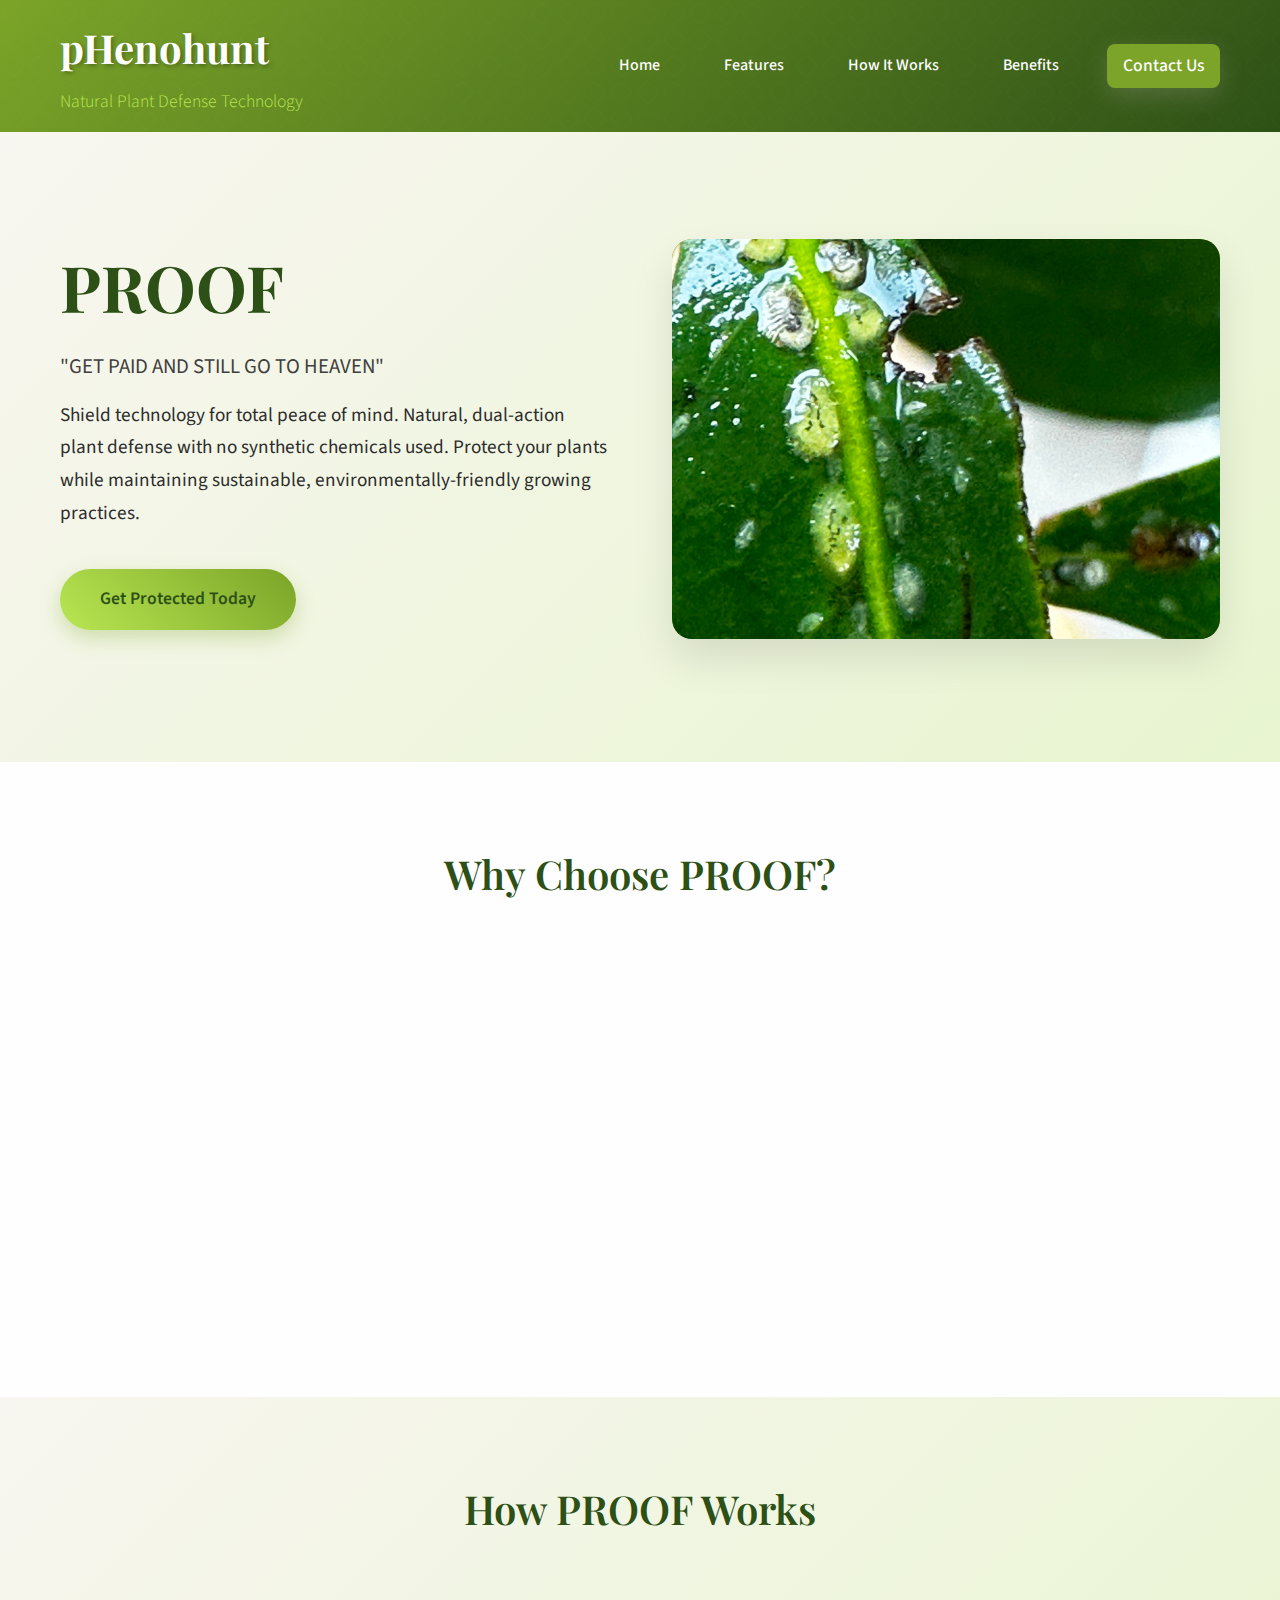
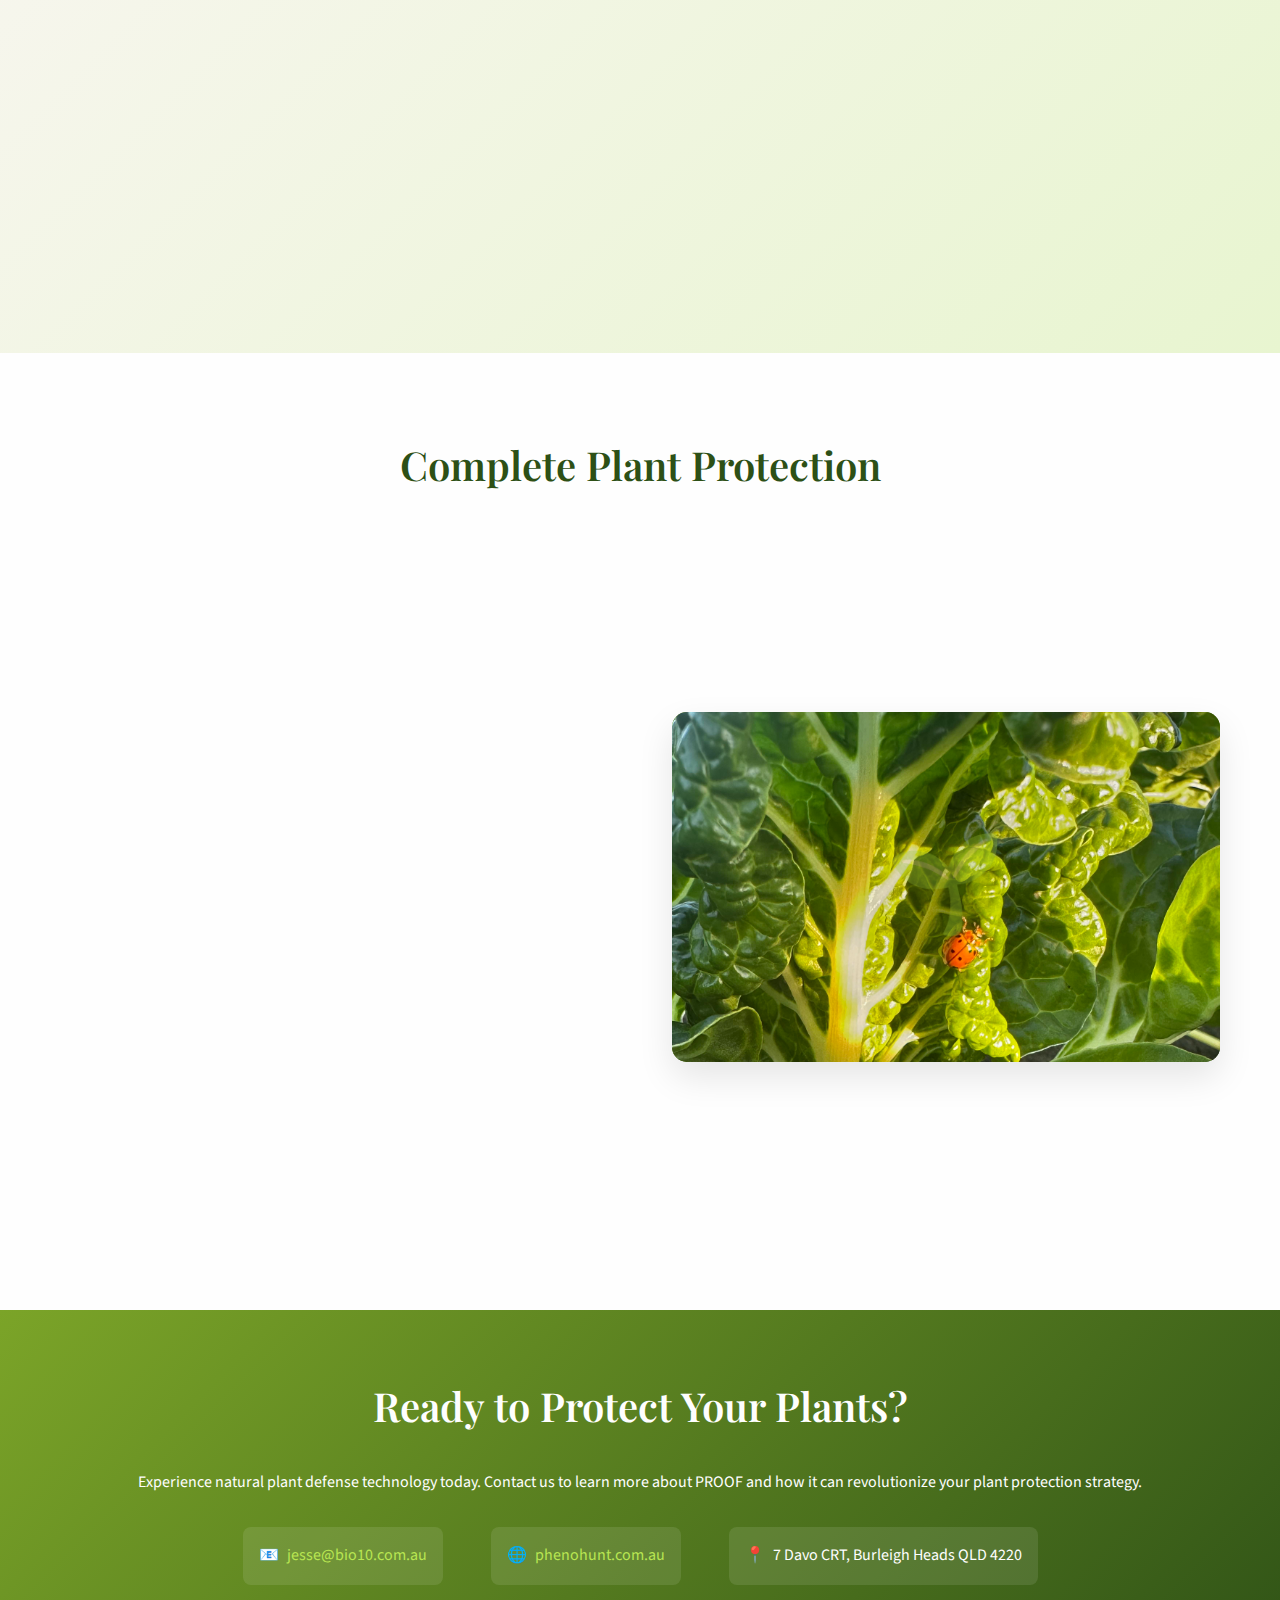
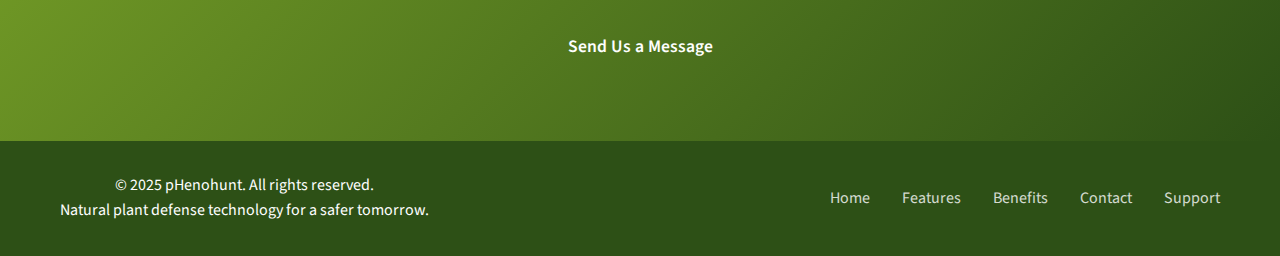
<file: index.html>
<!DOCTYPE html>
<html lang="en">
<head>
    <meta charset="UTF-8">
    <meta name="viewport" content="width=device-width, initial-scale=1.0">
    <meta name="description" content="pHenohunt PROOF - Natural plant defense technology with shield technology for total peace of mind. No synthetic chemicals used.">
    <meta name="keywords" content="plant defense, natural pest control, organic farming, plant protection, IPM, sustainable agriculture">
    <meta name="author" content="pHenohunt">
    
    <!-- Open Graph Meta Tags -->
    <meta property="og:title" content="pHenohunt PROOF - Natural Plant Defense Technology">
    <meta property="og:description" content="Shield technology for total peace of mind. Natural, dual-action plant defense with no synthetic chemicals used.">
    <meta property="og:type" content="website">
    <meta property="og:url" content="https://phenohunt.com.au">
    
    <title>pHenohunt PROOF - Natural Plant Defense Technology</title>
    
    <!-- Preload fonts -->
    <link rel="preload" href="https://fonts.googleapis.com/css2?family=Playfair+Display:wght@400;600;700&family=Source+Sans+Pro:wght@300;400;500;600&display=swap" as="style" onload="this.onload=null;this.rel='stylesheet'">
    <noscript><link rel="stylesheet" href="https://fonts.googleapis.com/css2?family=Playfair+Display:wght@400;600;700&family=Source+Sans+Pro:wght@300;400;500;600&display=swap"></noscript>
    
    <!-- Stylesheet -->
    <link rel="stylesheet" href="css/styles.css">
    
    <!-- Favicon -->
    <link rel="icon" type="image/svg+xml" href="images/logo.svg">
</head>
<body>
    <!-- Header Placeholder -->
    <div id="header-placeholder"></div>

    <!-- Hero Section -->
    <section class="hero">
        <div class="container">
            <div class="hero-content">
                <div class="hero-text">
                    <h1>PROOF</h1>
                    <p class="subtitle">"GET PAID AND STILL GO TO HEAVEN"</p>
                    <p class="description">Shield technology for total peace of mind. Natural, dual-action plant defense with no synthetic chemicals used. Protect your plants while maintaining sustainable, environmentally-friendly growing practices.</p>
                    <a href="pages/contact.html" class="btn btn-primary">Get Protected Today</a>
                </div>
                    <div class="hero-visual">
                        <img src="images/leaf.jpg" alt="PROOF Natural Plant Defense Technology" class="hero-image">
                    </div>
            </div>
        </div>
    </section>

    <!-- Features Section -->
    <section class="features section-padding" id="features">
        <div class="container">
            <h2 class="section-title">Why Choose PROOF?</h2>
            <div class="features-grid">
                <article class="feature-card">
                    <div class="feature-icon">🌿</div>
                    <h3>100% Natural Defense</h3>
                    <p>A natural, dual-action plant defense delivering an ionically charged, ready-to-use spray that coats everything it touches. No synthetic chemicals used, ensuring safety for your plants and environment.</p>
                </article>
                
                <article class="feature-card">
                    <div class="feature-icon">🛡️</div>
                    <h3>Micro-Layer Protection</h3>
                    <p>Once dried, it forms a fine mesh micro-layer that protects plants from external factors, allowing them to thrive uninhibited while delivering peace of mind throughout the plant life cycle.</p>
                </article>
                
                <article class="feature-card">
                    <div class="feature-icon">🌱</div>
                    <h3>Enhanced Plant Vitality</h3>
                    <p>Fortified with essential mineral complex including micro-nutrients and trace elements, nourishing your plants back to full health while maximizing harvest weight and quality.</p>
                </article>
            </div>
        </div>
    </section>

    <!-- How It Works Section -->
    <section class="how-it-works section-padding" id="how-it-works">
        <div class="container">
            <h2 class="section-title">How PROOF Works</h2>
            <div class="steps-container">
                <div class="step">
                    <div class="step-number">1</div>
                    <h3>Apply Spray</h3>
                    <p>Ready-to-use ionically charged spray coats all plant surfaces with natural protection</p>
                </div>
                
                <div class="step">
                    <div class="step-number">2</div>
                    <h3>Forms Protection</h3>
                    <p>Dries to create a fine mesh micro-layer defense system around your plants</p>
                </div>
                
                <div class="step">
                    <div class="step-number">3</div>
                    <h3>Nourishes Plants</h3>
                    <p>Essential minerals and trace elements feed plants while protecting them</p>
                </div>
                
                <div class="step">
                    <div class="step-number">4</div>
                    <h3>Peace of Mind</h3>
                    <p>Plants thrive uninhibited with complete natural protection</p>
                </div>
            </div>
        </div>
    </section>

    <!-- Benefits Section -->
    <section class="benefits section-padding" id="benefits">
        <div class="container">
            <h2 class="section-title">Complete Plant Protection</h2>
            <div class="benefits-grid">
                <div class="benefits-text">
                    <p class="benefits-intro">Given all the problems with modern pest controls, we decided to try a new mode of action that is human safe and pest resistance isn't an issue.</p>
                    
                    <ul class="benefits-list">
                        <li>Works perfectly in an IPM (Integrated Pest Management) alongside predator bugs</li>
                        <li>Release beneficial insects after last application for optimal results</li>
                        <li>No synthetic chemicals used - completely natural and safe</li>
                        <li>Human safe and environmentally friendly solution</li>
                        <li>Maximizes harvest weight and quality for better yields</li>
                        <li>Delivers peace of mind throughout the entire plant life cycle</li>
                        <li>Pest resistance isn't an issue with our natural approach</li>
                        <li>Compatible with organic and sustainable farming practices</li>
                    </ul>
                </div>
                <div class="benefits-visual">
                    <img src="images/img-leaf.jpg" alt="Complete Plant Protection Benefits" class="benefits-image">
                </div>
            </div>
        </div>
    </section>

    <!-- Contact Section -->
    <section class="contact">
        <div class="container">
            <div class="contact-content">
                <h2>Ready to Protect Your Plants?</h2>
                <p>Experience natural plant defense technology today. Contact us to learn more about PROOF and how it can revolutionize your plant protection strategy.</p>
                
                <div class="contact-info">
                    <div class="contact-item">
                        <span>📧</span>
                        <a href="mailto:jesse@bio10.com.au">jesse@bio10.com.au</a>
                    </div>
                    <div class="contact-item">
                        <span>🌐</span>
                        <a href="http://phenohunt.com.au" target="_blank" rel="noopener">phenohunt.com.au</a>
                    </div>
                    <div class="contact-item">
                        <span>📍</span>
                        <span>7 Davo CRT, Burleigh Heads QLD 4220</span>
                    </div>
                </div>
                
                <div style="margin-top: 2rem;">
                    <a href="pages/contact.html" class="btn btn-white">Send Us a Message</a>
                </div>
            </div>
        </div>
    </section>

    <!-- Footer Placeholder -->
    <div id="footer-placeholder"></div>

    <!-- Component Loader -->
    <script src="js/components.js"></script>
    <!-- JavaScript -->
    <script src="js/main.js"></script>
    
    <!-- Schema.org structured data -->
    <script type="application/ld+json">
    {
        "@context": "https://schema.org",
        "@type": "Organization",
        "name": "pHenohunt",
        "url": "https://phenohunt.com.au",
        "email": "jesse@bio10.com.au",
        "address": {
            "@type": "PostalAddress",
            "streetAddress": "7 Davo CRT",
            "addressLocality": "Burleigh Heads",
            "addressRegion": "QLD",
            "postalCode": "4220",
            "addressCountry": "AU"
        },
        "description": "Natural plant defense technology company specializing in PROOF - eco-friendly plant protection solutions.",
        "foundingLocation": "Burleigh Heads, Queensland, Australia"
    }
    </script>
</body>
</html>
</file>
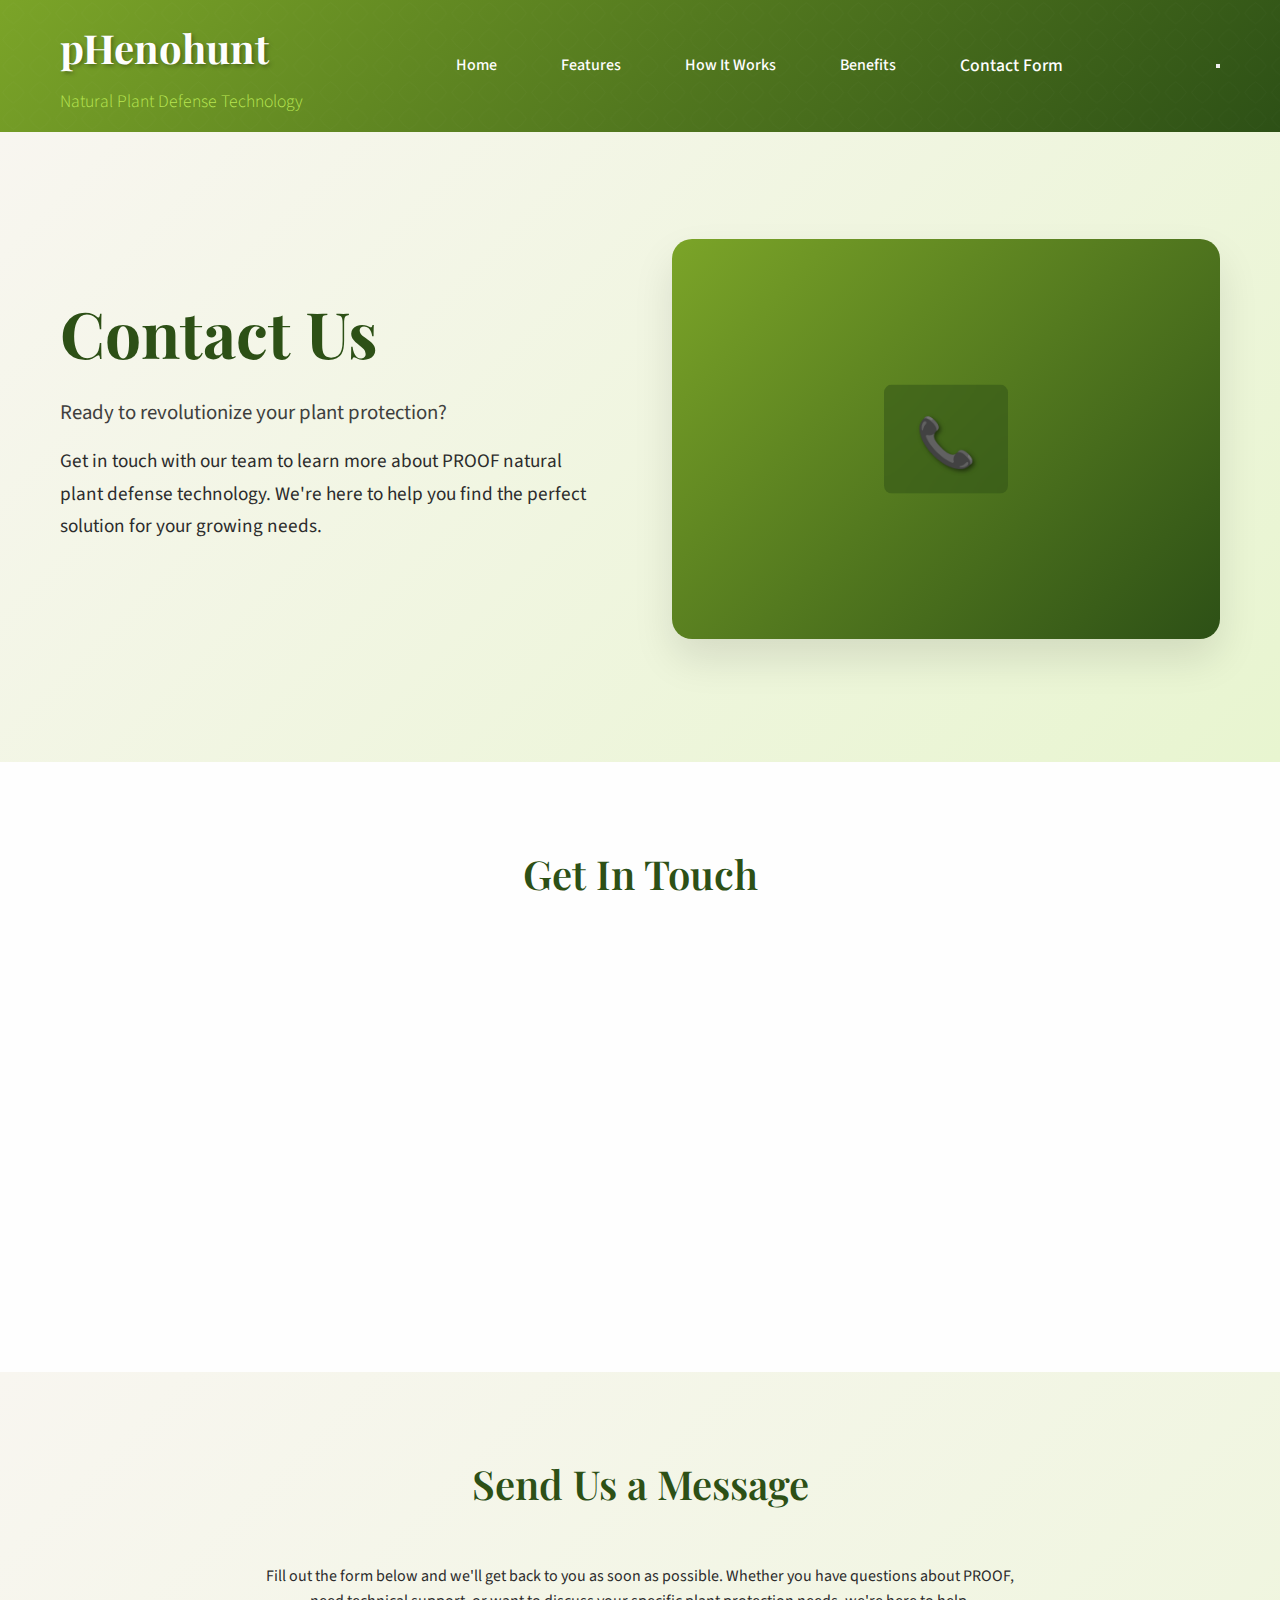
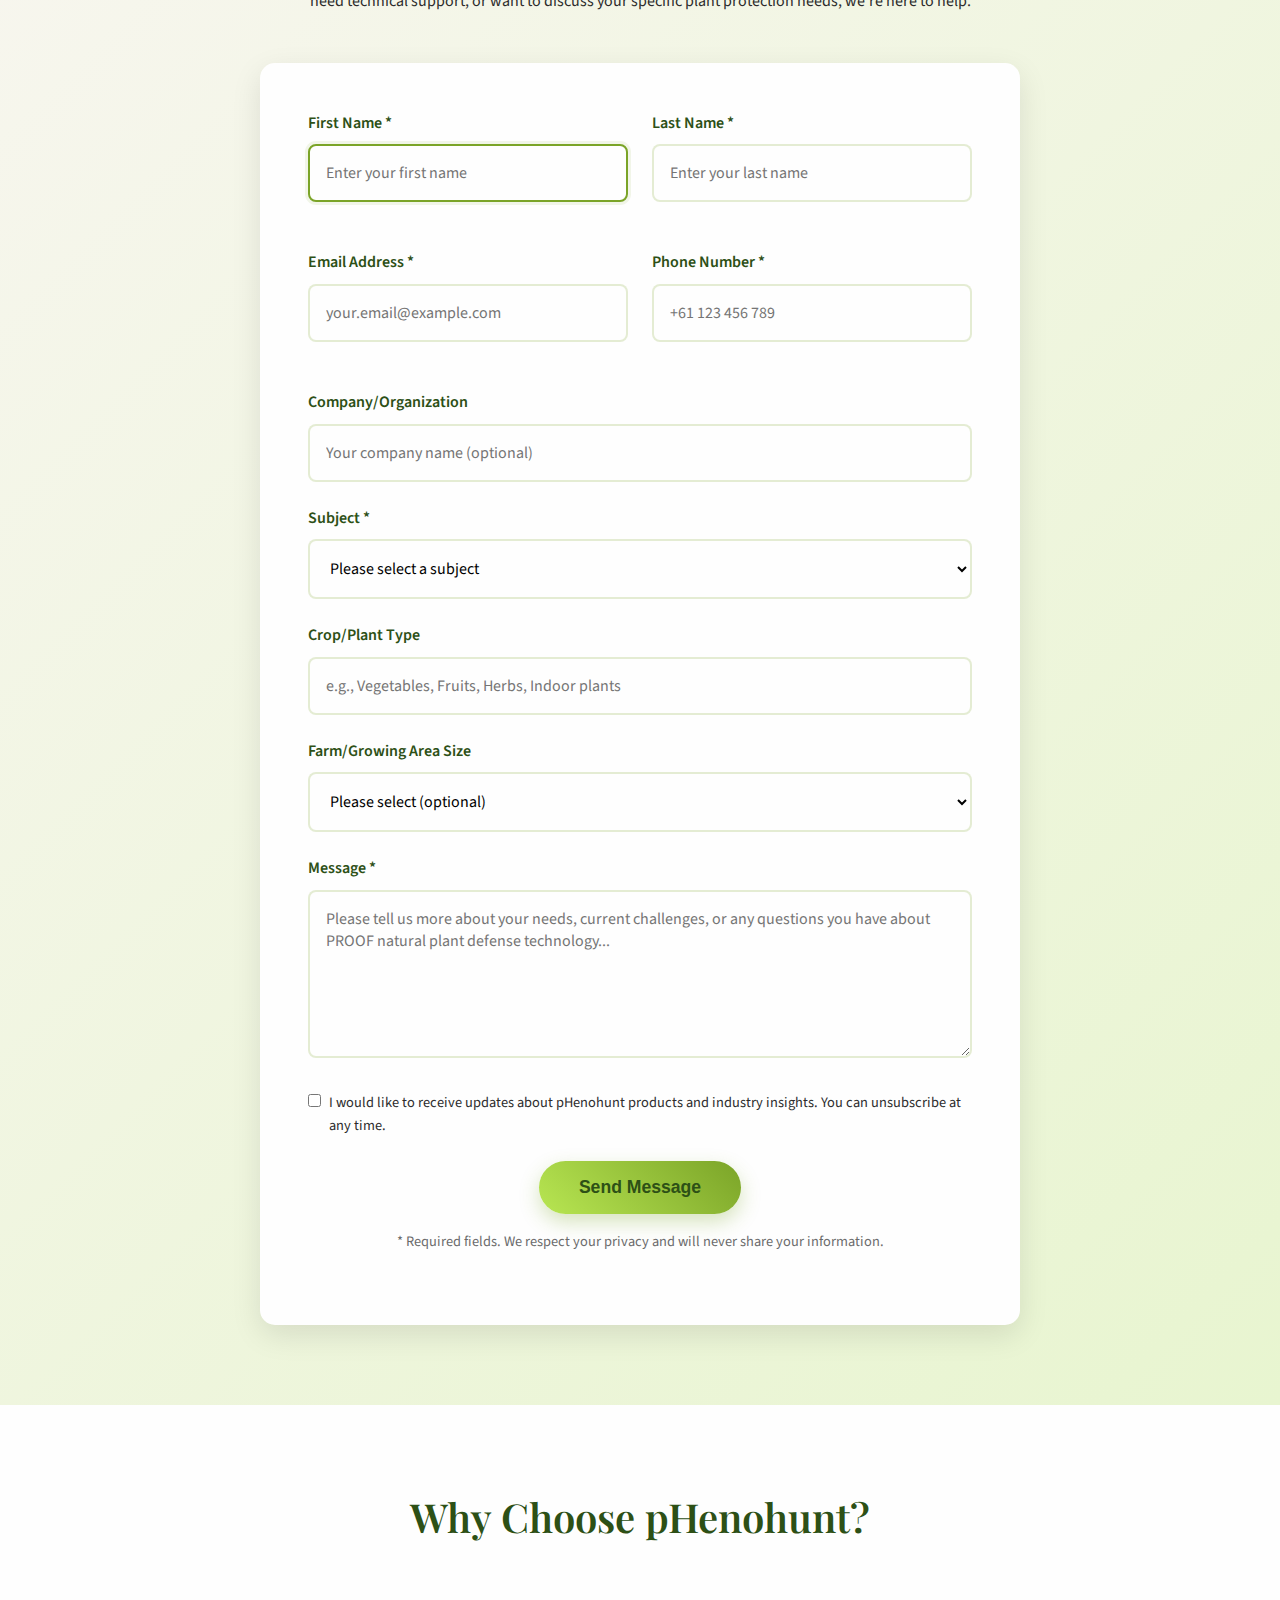
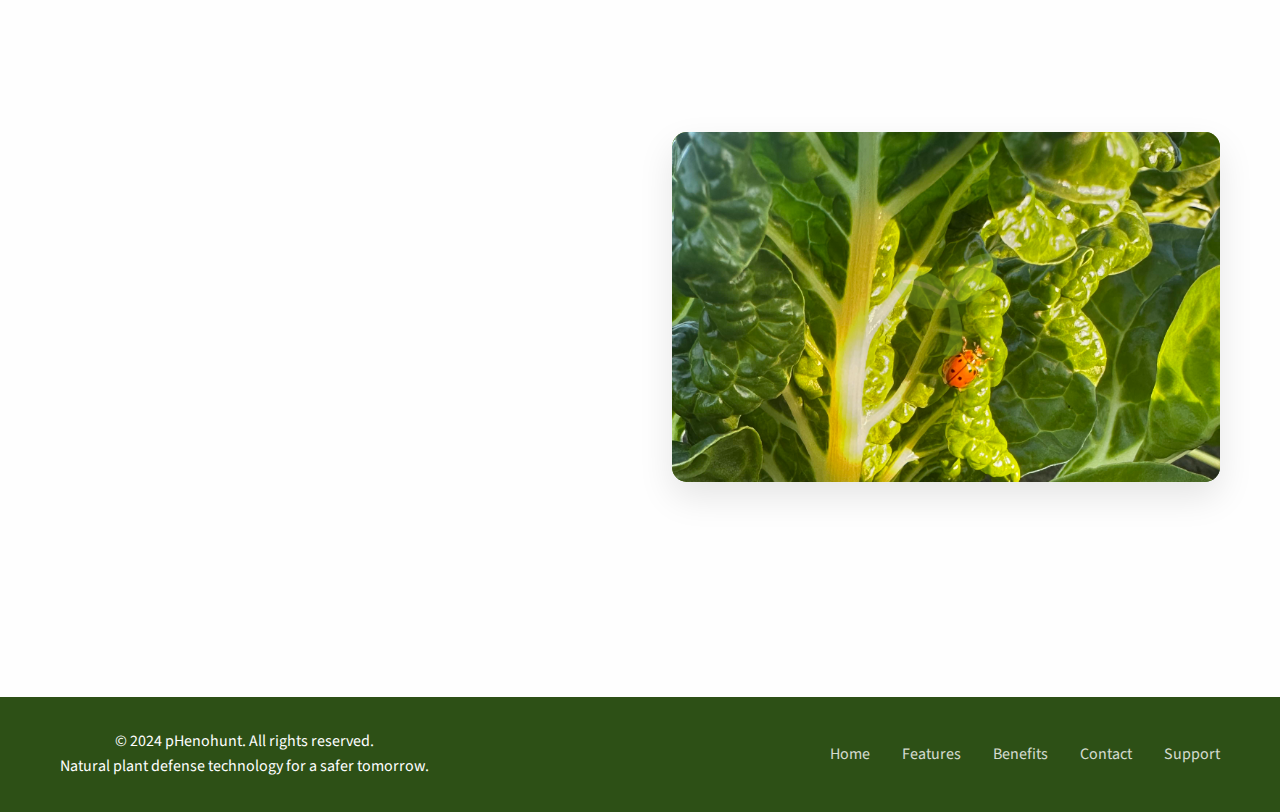
<file: pages/contact.html>
<!DOCTYPE html>
<html lang="en">
<head>
    <meta charset="UTF-8">
    <meta name="viewport" content="width=device-width, initial-scale=1.0">
    <meta name="description" content="Contact pHenohunt for natural plant defense solutions. Get in touch about PROOF and our eco-friendly plant protection technology.">
    <meta name="keywords" content="contact pHenohunt, plant defense inquiry, natural pest control contact, PROOF product inquiry">
    <meta name="author" content="pHenohunt">
    
    <title>Contact Us - pHenohunt PROOF Natural Plant Defense</title>
    
    <!-- Preload fonts -->
    <link rel="preload" href="https://fonts.googleapis.com/css2?family=Playfair+Display:wght@400;600;700&family=Source+Sans+Pro:wght@300;400;500;600&display=swap" as="style" onload="this.onload=null;this.rel='stylesheet'">
    <noscript><link rel="stylesheet" href="https://fonts.googleapis.com/css2?family=Playfair+Display:wght@400;600;700&family=Source+Sans+Pro:wght@300;400;500;600&display=swap"></noscript>
    
    <!-- Stylesheet -->
    <link rel="stylesheet" href="../css/styles.css">
    
    <!-- Favicon -->
    <link rel="icon" type="image/svg+xml" href="../images/logo.svg">
</head>
<body>
    <!-- Header Component -->
    <header>
        <div class="container">
            <div class="header-content">
                <div class="logo-container">
                    <div>
                        <div class="logo">pHenohunt</div>
                        <div class="tagline">Natural Plant Defense Technology</div>
                    </div>
                </div>
                <nav>
                    <ul class="nav-menu">
                        <li><a href="../index.html" class="nav-home">Home</a></li>
                        <li><a href="../index.html#features" class="nav-features">Features</a></li>
                        <li><a href="../index.html#how-it-works" class="nav-how-it-works">How It Works</a></li>
                        <li><a href="../index.html#benefits" class="nav-benefits">Benefits</a></li>
                        <li><a href="#contact-form" class="btn btn-white nav-contact">Contact Form</a></li>
                    </ul>
                </nav>
                <!-- Mobile menu button -->
                <button class="mobile-menu-button" aria-label="Toggle mobile menu">
                    <span></span>
                    <span></span>
                    <span></span>
                </button>
            </div>
        </div>
    </header>

    <!-- Contact Hero Section -->
    <section class="hero">
        <div class="container">
            <div class="hero-content">
                <div class="hero-text">
                    <h1 class="page-title">Contact Us</h1>
                    <p class="subtitle">Ready to revolutionize your plant protection?</p>
                    <p class="description">Get in touch with our team to learn more about PROOF natural plant defense technology. We're here to help you find the perfect solution for your growing needs.</p>
                </div>
                <div class="hero-visual">
                    <div class="proof-text">📞</div>
                </div>
            </div>
        </div>
    </section>

    <!-- Contact Information Section -->
    <section class="features section-padding">
        <div class="container">
            <h2 class="section-title">Get In Touch</h2>
            <div class="features-grid">
                <article class="feature-card">
                    <div class="feature-icon">📧</div>
                    <h3>Email Us</h3>
                    <p>Send us a message and we'll respond within 24 hours.</p>
                    <a href="mailto:jesse@bio10.com.au" style="color: var(--sage-green); font-weight: 600;">jesse@bio10.com.au</a>
                </article>
                
                <article class="feature-card">
                    <div class="feature-icon">🌐</div>
                    <h3>Visit Our Website</h3>
                    <p>Learn more about our products and services online.</p>
                    <a href="http://phenohunt.com.au" target="_blank" rel="noopener" style="color: var(--sage-green); font-weight: 600;">phenohunt.com.au</a>
                </article>
                
                <article class="feature-card">
                    <div class="feature-icon">📍</div>
                    <h3>Our Location</h3>
                    <p>Visit us at our Queensland headquarters.</p>
                    <address style="color: var(--charcoal); font-style: normal; line-height: 1.6;">
                        7 Davo CRT<br>
                        Burleigh Heads QLD 4220<br>
                        Australia
                    </address>
                </article>
            </div>
        </div>
    </section>

    <!-- Contact Form Section -->
    <section class="how-it-works section-padding" id="contact-form">
        <div class="container">
            <div class="container-small">
                <h2 class="section-title">Send Us a Message</h2>
                <p class="text-center mb-3">Fill out the form below and we'll get back to you as soon as possible. Whether you have questions about PROOF, need technical support, or want to discuss your specific plant protection needs, we're here to help.</p>
                
                <div class="form-container">
                    <form id="contactForm" novalidate>
                        <div class="form-grid">
                            <div class="form-group">
                                <label for="firstName" class="form-label">First Name *</label>
                                <input 
                                    type="text" 
                                    id="firstName" 
                                    name="firstName" 
                                    class="form-input" 
                                    required
                                    autocomplete="given-name"
                                    placeholder="Enter your first name"
                                >
                            </div>
                            
                            <div class="form-group">
                                <label for="lastName" class="form-label">Last Name *</label>
                                <input 
                                    type="text" 
                                    id="lastName" 
                                    name="lastName" 
                                    class="form-input" 
                                    required
                                    autocomplete="family-name"
                                    placeholder="Enter your last name"
                                >
                            </div>
                        </div>
                        
                        <div class="form-grid">
                            <div class="form-group">
                                <label for="email" class="form-label">Email Address *</label>
                                <input 
                                    type="email" 
                                    id="email" 
                                    name="email" 
                                    class="form-input" 
                                    required
                                    autocomplete="email"
                                    placeholder="your.email@example.com"
                                >
                            </div>
                            
                            <div class="form-group">
                                <label for="phone" class="form-label">Phone Number *</label>
                                <input 
                                    type="tel" 
                                    id="phone" 
                                    name="phone" 
                                    class="form-input" 
                                    required
                                    autocomplete="tel"
                                    placeholder="+61 123 456 789"
                                >
                            </div>
                        </div>
                        
                        <div class="form-group">
                            <label for="company" class="form-label">Company/Organization</label>
                            <input 
                                type="text" 
                                id="company" 
                                name="company" 
                                class="form-input"
                                autocomplete="organization"
                                placeholder="Your company name (optional)"
                            >
                        </div>
                        
                        <div class="form-group">
                            <label for="subject" class="form-label">Subject *</label>
                            <select id="subject" name="subject" class="form-select" required>
                                <option value="">Please select a subject</option>
                                <option value="product-inquiry">Product Inquiry - PROOF</option>
                                <option value="technical-support">Technical Support</option>
                                <option value="pricing-quote">Pricing & Quote Request</option>
                                <option value="partnership">Partnership Opportunities</option>
                                <option value="media-press">Media & Press Inquiries</option>
                                <option value="general">General Questions</option>
                                <option value="other">Other</option>
                            </select>
                        </div>
                        
                        <div class="form-group">
                            <label for="cropType" class="form-label">Crop/Plant Type</label>
                            <input 
                                type="text" 
                                id="cropType" 
                                name="cropType" 
                                class="form-input"
                                placeholder="e.g., Vegetables, Fruits, Herbs, Indoor plants"
                            >
                        </div>
                        
                        <div class="form-group">
                            <label for="farmSize" class="form-label">Farm/Growing Area Size</label>
                            <select id="farmSize" name="farmSize" class="form-select">
                                <option value="">Please select (optional)</option>
                                <option value="hobby">Hobby/Home Garden (< 1 acre)</option>
                                <option value="Greenhouse">Greenhouse</option>
                                <option value="Indoor">Indoor</option>
                                <option value="Outdoor">Outdoor</option>
                                <option value="commercial">Commercial</option>
                            </select>
                        </div>
                        
                        <div class="form-group full-width">
                            <label for="message" class="form-label">Message *</label>
                            <textarea 
                                id="message" 
                                name="message" 
                                class="form-textarea" 
                                required
                                rows="6"
                                placeholder="Please tell us more about your needs, current challenges, or any questions you have about PROOF natural plant defense technology..."
                            ></textarea>
                        </div>
                        
                        <div class="form-group full-width">
                            <label style="display: flex; align-items: flex-start; gap: 0.5rem; font-size: 0.9rem; color: var(--charcoal);">
                                <input type="checkbox" id="newsletter" name="newsletter" style="margin-top: 0.2rem;">
                                <span>I would like to receive updates about pHenohunt products and industry insights. You can unsubscribe at any time.</span>
                            </label>
                        </div>
                        
                        <div class="form-group full-width text-center">
                            <button type="submit" class="form-submit">
                                Send Message
                            </button>
                            <p style="margin-top: 1rem; font-size: 0.9rem; color: var(--charcoal); opacity: 0.7;">
                                * Required fields. We respect your privacy and will never share your information.
                            </p>
                        </div>
                    </form>
                </div>
            </div>
        </div>
    </section>

    <!-- Why Choose Us Section -->
    <section class="benefits section-padding">
        <div class="container">
            <h2 class="section-title">Why Choose pHenohunt?</h2>
            <div class="benefits-grid">
                <div class="benefits-text">
                    <p class="benefits-intro">When you contact pHenohunt, you're connecting with experts who understand the challenges of modern agriculture and plant protection.</p>
                    
                    <ul class="benefits-list">
                        <li>Expert consultation on natural plant defense strategies</li>
                        <li>Personalized recommendations for your specific crops and conditions</li>
                        <li>Comprehensive support from application to harvest</li>
                        <li>Sustainable solutions that work with your existing IPM program</li>
                        <li>Australian-based company with local expertise</li>
                        <li>Commitment to environmentally responsible farming</li>
                        <li>Proven results in maximizing harvest quality and yield</li>
                    </ul>
                </div>
                <div class="benefits-visual">
                    <img src="../images/img-leaf.jpg" alt="Complete Plant Protection Benefits" class="benefits-image">
                </div>
            </div>
        </div>
    </section>

    <!-- Footer Component -->
    <footer>
        <div class="container">
            <div class="footer-content">
                <div>
                    <p>&copy; 2024 pHenohunt. All rights reserved.</p>
                    <p>Natural plant defense technology for a safer tomorrow.</p>
                </div>
                <nav>
                    <ul class="footer-links">
                        <li><a href="../index.html" class="footer-home">Home</a></li>
                        <li><a href="../index.html#features" class="footer-features">Features</a></li>
                        <li><a href="../index.html#benefits" class="footer-benefits">Benefits</a></li>
                        <li><a href="contact.html" class="footer-contact">Contact</a></li>
                        <li><a href="mailto:jesse@bio10.com.au">Support</a></li>
                    </ul>
                </nav>
            </div>
        </div>
    </footer>

    <!-- JavaScript -->
    <script src="../js/main.js"></script>
    
    <!-- Additional contact page specific JavaScript -->
    <script>
        document.addEventListener('DOMContentLoaded', function() {
            // Auto-focus first form field
            const firstInput = document.getElementById('firstName');
            if (firstInput) {
                setTimeout(() => firstInput.focus(), 500);
            }
            
            // Phone number formatting
            const phoneInput = document.getElementById('phone');
            if (phoneInput) {
                phoneInput.addEventListener('input', function(e) {
                    let value = e.target.value.replace(/\D/g, '');
                    if (value.length > 0 && !value.startsWith('61')) {
                        if (value.startsWith('0')) {
                            value = '61' + value.substring(1);
                        } else {
                            value = '61' + value;
                        }
                    }
                    
                    if (value.length > 2) {
                        value = '+' + value.substring(0, 2) + ' ' + value.substring(2);
                    }
                    
                    e.target.value = value;
                });
            }
            
            // Subject change handler for conditional fields
            const subjectSelect = document.getElementById('subject');
            const cropTypeGroup = document.getElementById('cropType').closest('.form-group');
            const farmSizeGroup = document.getElementById('farmSize').closest('.form-group');
            
            subjectSelect.addEventListener('change', function() {
                const showCropFields = ['product-inquiry', 'pricing-quote', 'technical-support'].includes(this.value);
                
                if (showCropFields) {
                    cropTypeGroup.style.display = 'block';
                    farmSizeGroup.style.display = 'block';
                } else {
                    cropTypeGroup.style.display = 'none';
                    farmSizeGroup.style.display = 'none';
                }
            });
        });
    </script>
    
    <!-- Schema.org structured data -->
    <script type="application/ld+json">
    {
        "@context": "https://schema.org",
        "@type": "ContactPage",
        "mainEntity": {
            "@type": "Organization",
            "name": "pHenohunt",
            "url": "https://phenohunt.com.au",
            "email": "jesse@bio10.com.au",
            "address": {
                "@type": "PostalAddress",
                "streetAddress": "7 Davo CRT",
                "addressLocality": "Burleigh Heads",
                "addressRegion": "QLD",
                "postalCode": "4220",
                "addressCountry": "AU"
            },
            "contactPoint": {
                "@type": "ContactPoint",
                "email": "jesse@bio10.com.au",
                "contactType": "customer service",
                "availableLanguage": "English"
            }
        }
    }
    </script>
</body>
</html>
</file>
<file: css/styles.css>
/* ================================================
   pHenohunt PROOF - Main Stylesheet
   Natural Plant Defense Technology
================================================ */

/* CSS Variables */
:root {
    --forest-green: #2d5016;
    --sage-green: #7ba428;
    --lime-accent: #b8e652;
    --earth-brown: #8b4513;
    --cream: #f8f6f0;
    --charcoal: #2c2c2c;
    --soft-white: #fefefe;
    --light-gray: #f5f5f5;
    --border-light: rgba(123, 164, 40, 0.2);
    --shadow-light: rgba(0, 0, 0, 0.1);
    --shadow-medium: rgba(0, 0, 0, 0.15);
    --gradient-primary: linear-gradient(135deg, var(--sage-green) 0%, var(--forest-green) 100%);
    --gradient-accent: linear-gradient(45deg, var(--lime-accent) 0%, var(--sage-green) 100%);
    --gradient-background: linear-gradient(135deg, var(--cream) 0%, #e8f5d0 100%);
    
    /* Typography */
    --font-display: 'Playfair Display', serif;
    --font-body: 'Source Sans Pro', sans-serif;
    
    /* Spacing */
    --section-padding: 5rem 0;
    --container-padding: 0 20px;
    --border-radius: 15px;
    --border-radius-small: 8px;
    --border-radius-large: 20px;
    
    /* Transitions */
    --transition-fast: 0.3s ease;
    --transition-medium: 0.6s ease;
    --transition-slow: 0.8s ease;
}

/* Reset and Base Styles */
* {
    margin: 0;
    padding: 0;
    box-sizing: border-box;
}

*::before,
*::after {
    box-sizing: border-box;
}

html {
    scroll-behavior: smooth;
    font-size: 16px;
}

body {
    font-family: var(--font-body);
    line-height: 1.6;
    color: var(--charcoal);
    background: var(--cream);
    overflow-x: hidden;
    -webkit-font-smoothing: antialiased;
    -moz-osx-font-smoothing: grayscale;
}

img {
    max-width: 100%;
    height: auto;
    display: block;
}

a {
    color: inherit;
    text-decoration: none;
}

/* Layout Components */
.container {
    max-width: 1200px;
    margin: 0 auto;
    padding: var(--container-padding);
    width: 100%;
}

.container-small {
    max-width: 800px;
    margin: 0 auto;
    padding: var(--container-padding);
}

.section-padding {
    padding: var(--section-padding);
}

/* Typography */
.section-title {
    font-family: var(--font-display);
    font-size: clamp(2rem, 4vw, 2.5rem);
    text-align: center;
    color: var(--forest-green);
    margin-bottom: 3rem;
    font-weight: 600;
}

.page-title {
    font-family: var(--font-display);
    font-size: clamp(2.5rem, 5vw, 3.5rem);
    color: var(--forest-green);
    margin-bottom: 1.5rem;
    line-height: 1.2;
}

.subtitle {
    font-size: clamp(1.1rem, 2.5vw, 1.2rem);
    color: var(--charcoal);
    margin-bottom: 2rem;
    opacity: 0.9;
}

/* Header Styles */
header {
    background: var(--gradient-primary);
    padding: 1rem 0;
    position: relative;
    overflow: hidden;
    box-shadow: 0 2px 10px var(--shadow-light);
}

header::before {
    content: '';
    position: absolute;
    top: 0;
    left: 0;
    right: 0;
    bottom: 0;
    background: url('data:image/svg+xml,<svg xmlns="http://www.w3.org/2000/svg" viewBox="0 0 100 100"><defs><pattern id="leaf" patternUnits="userSpaceOnUse" width="20" height="20"><path d="M10,2 Q15,5 18,10 Q15,15 10,18 Q5,15 2,10 Q5,5 10,2" fill="none" stroke="rgba(255,255,255,0.1)" stroke-width="0.5"/></pattern></defs><rect width="100" height="100" fill="url(%23leaf)"/></svg>') repeat;
    opacity: 0.3;
}

.header-content {
    display: flex;
    align-items: center;
    justify-content: space-between;
    position: relative;
    z-index: 2;
    flex-wrap: wrap;
    gap: 1rem;
}

.logo-container {
    display: flex;
    align-items: center;
    gap: 1rem;
}

.logo {
    font-family: var(--font-display);
    font-size: clamp(2rem, 4vw, 2.5rem);
    font-weight: 700;
    color: var(--soft-white);
    text-shadow: 2px 2px 4px rgba(0,0,0,0.3);
}

.tagline {
    color: var(--lime-accent);
    font-weight: 300;
    font-size: clamp(0.9rem, 2vw, 1.1rem);
    margin-top: 0.5rem;
}

.nav-menu {
    display: flex;
    list-style: none;
    gap: 2rem;
    align-items: center;
}

.nav-menu a {
    color: var(--soft-white);
    font-weight: 500;
    transition: color var(--transition-fast);
    padding: 0.5rem 1rem;
    border-radius: var(--border-radius-small);
}

.nav-menu a:hover {
    color: var(--lime-accent);
    background: rgba(255, 255, 255, 0.1);
}

/* Button Styles */
.btn {
    display: inline-block;
    padding: 1rem 2.5rem;
    font-weight: 600;
    text-decoration: none;
    border-radius: 50px;
    transition: all var(--transition-fast);
    font-size: 1.1rem;
    border: none;
    cursor: pointer;
    text-align: center;
    white-space: nowrap;
}

.btn-primary {
    background: var(--gradient-accent);
    color: var(--forest-green);
    box-shadow: 0 8px 20px rgba(123, 164, 40, 0.3);
}

.btn-primary:hover {
    transform: translateY(-3px);
    box-shadow: 0 12px 30px rgba(123, 164, 40, 0.4);
}

.btn-secondary {
    background: transparent;
    color: var(--forest-green);
    border: 2px solid var(--forest-green);
}

.btn-secondary:hover {
    background: var(--forest-green);
    color: var(--soft-white);
}

.btn-light-green {
    background: var(--sage-green);
    color: var(--sage-green);
    box-shadow: 0 8px 25px rgba(185, 178, 178, 0.233);
}

.btn-white:hover {
    transform: translateY(-2px);
    box-shadow: 0 8px 25px rgba(0, 0, 0, 0.15);
}

/* Hero Section */
.hero {
    background: var(--gradient-background);
    padding: 4rem 0 5rem;
    position: relative;
    min-height: 70vh;
    display: flex;
    align-items: center;
}

.hero-content {
    display: grid;
    grid-template-columns: 1fr 1fr;
    gap: 4rem;
    align-items: center;
}

.hero-text h1 {
    font-family: var(--font-display);
    font-size: clamp(3rem, 6vw, 4rem);
    color: var(--forest-green);
    margin-bottom: 1.5rem;
    line-height: 1.2;
    font-weight: 700;
}

.hero-text .subtitle {
    font-size: clamp(1.1rem, 2.5vw, 1.3rem);
    margin-bottom: 1rem;
}

.hero-text .description {
    font-size: clamp(1rem, 2vw, 1.2rem);
    margin-bottom: 2.5rem;
    line-height: 1.7;
}

.hero-visual {
    position: relative;
    height: 400px;
    background: var(--gradient-primary);
    border-radius: var(--border-radius-large);
    overflow: hidden;
    box-shadow: 0 20px 40px var(--shadow-light);
}

.hero-visual::before {
    content: '🛡️';
    font-size: clamp(6rem, 12vw, 8rem);
    position: absolute;
    top: 50%;
    left: 50%;
    transform: translate(-50%, -50%);
    opacity: 0.2;
}

.hero-visual .proof-text {
    position: absolute;
    top: 50%;
    left: 50%;
    transform: translate(-50%, -50%);
    font-family: var(--font-display);
    font-size: clamp(2.5rem, 5vw, 3rem);
    font-weight: 700;
    color: var(--soft-white);
    text-shadow: 2px 2px 4px rgba(0,0,0,0.5);
}

/* Features Section */
.features {
    padding: var(--section-padding);
    background: var(--soft-white);
}

.features-grid {
    display: grid;
    grid-template-columns: repeat(auto-fit, minmax(300px, 1fr));
    gap: 2rem;
}

.feature-card {
    background: linear-gradient(135deg, #f9f9f9 0%, var(--cream) 100%);
    padding: 2.5rem;
    border-radius: var(--border-radius);
    border-left: 5px solid var(--sage-green);
    box-shadow: 0 10px 30px rgba(0,0,0,0.05);
    transition: transform var(--transition-fast);
    height: 100%;
}

.feature-card:hover {
    transform: translateY(-5px);
}

.feature-icon {
    font-size: 3rem;
    margin-bottom: 1.5rem;
    display: block;
}

.feature-card h3 {
    font-family: var(--font-display);
    font-size: 1.5rem;
    color: var(--forest-green);
    margin-bottom: 1rem;
    font-weight: 600;
}

.feature-card p {
    color: var(--charcoal);
    opacity: 0.8;
    line-height: 1.6;
}

/* Steps Section */
.how-it-works {
    padding: var(--section-padding);
    background: var(--gradient-background);
}

.steps-container {
    display: grid;
    grid-template-columns: repeat(auto-fit, minmax(250px, 1fr));
    gap: 2rem;
    margin-top: 3rem;
}

.step {
    text-align: center;
    padding: 2rem;
    background: var(--soft-white);
    border-radius: var(--border-radius);
    box-shadow: 0 5px 20px rgba(0, 0, 0, 0.05);
    transition: transform var(--transition-fast);
}

.step:hover {
    transform: translateY(-3px);
}

.step-number {
    display: inline-flex;
    width: 60px;
    height: 60px;
    background: var(--gradient-accent);
    border-radius: 50%;
    font-family: var(--font-display);
    font-size: 1.5rem;
    font-weight: 700;
    color: var(--forest-green);
    align-items: center;
    justify-content: center;
    margin: 0 auto 1rem;
    box-shadow: 0 5px 15px rgba(123, 164, 40, 0.3);
}

.step h3 {
    font-family: var(--font-display);
    font-size: 1.3rem;
    color: var(--forest-green);
    margin-bottom: 0.5rem;
    font-weight: 600;
}

.step p {
    color: var(--charcoal);
    opacity: 0.8;
}

/* Benefits Section */
.benefits {
    padding: var(--section-padding);
    background: var(--soft-white);
}

.benefits-grid {
    display: grid;
    grid-template-columns: 1fr 1fr;
    gap: 4rem;
    align-items: center;
}

.benefits-text {
    font-size: 1.1rem;
    line-height: 1.8;
}

.benefits-intro {
    margin-bottom: 2rem;
    font-size: 1.2rem;
    color: var(--charcoal);
    opacity: 0.9;
}

.benefits-list {
    list-style: none;
    padding: 0;
}

.benefits-list li {
    padding: 1rem 0;
    border-bottom: 1px solid var(--border-light);
    position: relative;
    padding-left: 2rem;
    transition: padding-left var(--transition-fast);
}

.benefits-list li:hover {
    padding-left: 2.5rem;
}

.benefits-list li::before {
    content: '✓';
    position: absolute;
    left: 0;
    color: var(--sage-green);
    font-weight: bold;
    font-size: 1.2rem;
    top: 1rem;
}

.benefits-visual {
    height: 350px;
    background: var(--gradient-primary);
    border-radius: var(--border-radius);
    position: relative;
    overflow: hidden;
    box-shadow: 0 15px 35px var(--shadow-light);
}

.benefits-visual::before {
    content: '🌱';
    font-size: 6rem;
    position: absolute;
    top: 50%;
    left: 50%;
    transform: translate(-50%, -50%);
    opacity: 0.3;
}

/* Form Styles */
.form-container {
    background: var(--soft-white);
    padding: 3rem;
    border-radius: var(--border-radius);
    box-shadow: 0 10px 30px var(--shadow-light);
    margin-top: 2rem;
}

.form-grid {
    display: grid;
    grid-template-columns: 1fr 1fr;
    gap: 1.5rem;
    margin-bottom: 1.5rem;
}

.form-group {
    margin-bottom: 1.5rem;
}

.form-group.full-width {
    grid-column: span 2;
}

.form-label {
    display: block;
    margin-bottom: 0.5rem;
    font-weight: 600;
    color: var(--forest-green);
    font-size: 1rem;
}

.form-input,
.form-textarea,
.form-select {
    width: 100%;
    padding: 1rem;
    border: 2px solid var(--border-light);
    border-radius: var(--border-radius-small);
    font-family: var(--font-body);
    font-size: 1rem;
    background: var(--soft-white);
    transition: border-color var(--transition-fast);
}

.form-input:focus,
.form-textarea:focus,
.form-select:focus {
    outline: none;
    border-color: var(--sage-green);
    box-shadow: 0 0 0 3px rgba(123, 164, 40, 0.1);
}

.form-textarea {
    min-height: 120px;
    resize: vertical;
}

.form-submit {
    background: var(--gradient-accent);
    color: var(--forest-green);
    border: none;
    padding: 1rem 2.5rem;
    font-size: 1.1rem;
    font-weight: 600;
    border-radius: 50px;
    cursor: pointer;
    transition: all var(--transition-fast);
    box-shadow: 0 8px 20px rgba(123, 164, 40, 0.3);
}

.form-submit:hover {
    transform: translateY(-3px);
    box-shadow: 0 12px 30px rgba(123, 164, 40, 0.4);
}

/* Contact Section */
.contact {
    padding: 4rem 0;
    background: var(--gradient-primary);
    color: var(--soft-white);
}

.contact-content {
    text-align: center;
}

.contact h2 {
    font-family: var(--font-display);
    font-size: clamp(2rem, 4vw, 2.5rem);
    margin-bottom: 2rem;
    font-weight: 600;
}

.contact-info {
    display: flex;
    justify-content: center;
    gap: 3rem;
    margin-top: 2rem;
    flex-wrap: wrap;
}

.contact-item {
    display: flex;
    align-items: center;
    gap: 0.5rem;
    padding: 1rem;
    background: rgba(255, 255, 255, 0.1);
    border-radius: var(--border-radius-small);
    transition: background var(--transition-fast);
}

.contact-item:hover {
    background: rgba(255, 255, 255, 0.15);
}

.contact-item a {
    color: var(--lime-accent);
    text-decoration: none;
}

.contact-item a:hover {
    text-decoration: underline;
}

/* Footer */
footer {
    background: var(--forest-green);
    padding: 2rem 0;
    text-align: center;
    color: var(--soft-white);
}

.footer-content {
    display: flex;
    justify-content: space-between;
    align-items: center;
    flex-wrap: wrap;
    gap: 1rem;
}

.footer-links {
    display: flex;
    gap: 2rem;
    list-style: none;
}

.footer-links a {
    color: var(--soft-white);
    opacity: 0.8;
    transition: opacity var(--transition-fast);
}

.footer-links a:hover {
    opacity: 1;
    color: var(--lime-accent);
}

/* Animations */
@keyframes fadeInUp {
    from {
        opacity: 0;
        transform: translateY(30px);
    }
    to {
        opacity: 1;
        transform: translateY(0);
    }
}

@keyframes slideInLeft {
    from {
        opacity: 0;
        transform: translateX(-50px);
    }
    to {
        opacity: 1;
        transform: translateX(0);
    }
}

@keyframes slideInRight {
    from {
        opacity: 0;
        transform: translateX(50px);
    }
    to {
        opacity: 1;
        transform: translateX(0);
    }
}

.fade-in {
    animation: fadeInUp var(--transition-slow) ease;
}

.slide-left {
    animation: slideInLeft var(--transition-slow) ease;
}

.slide-right {
    animation: slideInRight var(--transition-slow) ease;
}

/* Animation delays */
.feature-card:nth-child(1) { animation-delay: 0s; }
.feature-card:nth-child(2) { animation-delay: 0.2s; }
.feature-card:nth-child(3) { animation-delay: 0.4s; }

.step:nth-child(1) { animation-delay: 0s; }
.step:nth-child(2) { animation-delay: 0.1s; }
.step:nth-child(3) { animation-delay: 0.2s; }
.step:nth-child(4) { animation-delay: 0.3s; }

/* Responsive Design */
@media (max-width: 1024px) {
    .hero-content {
        gap: 3rem;
    }
    
    .benefits-grid {
        gap: 3rem;
    }
    
    .contact-info {
        gap: 2rem;
    }
}

@media (max-width: 768px) {
    :root {
        --section-padding: 3rem 0;
        --container-padding: 0 15px;
    }
    
    .header-content {
        flex-direction: column;
        text-align: center;
        gap: 1rem;
    }
    
    .nav-menu {
        gap: 1rem;
        flex-wrap: wrap;
        justify-content: center;
    }
    
    .hero {
        padding: 3rem 0 4rem;
        min-height: auto;
    }
    
    .hero-content {
        grid-template-columns: 1fr;
        text-align: center;
        gap: 2rem;
    }
    
    .hero-visual {
        height: 250px;
    }
    
    .benefits-grid {
        grid-template-columns: 1fr;
        gap: 2rem;
    }
    
    .contact-info {
        flex-direction: column;
        gap: 1rem;
        align-items: center;
    }
    
    .form-grid {
        grid-template-columns: 1fr;
    }
    
    .form-group.full-width {
        grid-column: span 1;
    }
    
    .footer-content {
        flex-direction: column;
        text-align: center;
    }
    
    .footer-links {
        justify-content: center;
    }
    
    .btn {
        padding: 0.8rem 2rem;
        font-size: 1rem;
    }
}

@media (max-width: 480px) {
    .features-grid {
        grid-template-columns: 1fr;
    }
    
    .steps-container {
        grid-template-columns: 1fr;
    }
    
    .feature-card,
    .step {
        padding: 1.5rem;
    }
    
    .form-container {
        padding: 2rem;
    }
    
    .contact-item {
        flex-direction: column;
        text-align: center;
        gap: 0.3rem;
    }
}

/* Utility Classes */
.text-center { text-align: center; }
.text-left { text-align: left; }
.text-right { text-align: right; }

.mb-1 { margin-bottom: 1rem; }
.mb-2 { margin-bottom: 2rem; }
.mb-3 { margin-bottom: 3rem; }

.mt-1 { margin-top: 1rem; }
.mt-2 { margin-top: 2rem; }
.mt-3 { margin-top: 3rem; }

.hidden { display: none; }
.visible { display: block; }

.opacity-0 { opacity: 0; }
.opacity-50 { opacity: 0.5; }
.opacity-100 { opacity: 1; }

/* Print Styles */
@media print {
    .nav-menu,
    .btn,
    .form-submit {
        display: none;
    }
    
    body {
        font-size: 12pt;
        line-height: 1.4;
    }
    
    .section-title {
        font-size: 18pt;
    }
    
    .page-title {
        font-size: 24pt;
    }
}
/* Update for Hero Visual with Image */

.hero-visual {
    position: relative;
    height: 400px;
    background: var(--gradient-primary);
    border-radius: var(--border-radius-large);
    overflow: hidden;
    box-shadow: 0 20px 40px var(--shadow-light);
    display: flex;
    align-items: center;
    justify-content: center;
}

/* Remove the old emoji background */
.hero-visual::before {
    display: none;
}

/* Style for the hero image */
.hero-image {
    width: 100%;
    height: 100%;
    object-fit: cover;
    border-radius: var(--border-radius-large);
    transition: transform var(--transition-fast);
}

/* Optional: Add hover effect */
.hero-visual:hover .hero-image {
    transform: scale(1.05);
}

/* Optional: Add overlay for better text readability if you want text over image */
.hero-visual-overlay {
    position: absolute;
    top: 0;
    left: 0;
    right: 0;
    bottom: 0;
    background: linear-gradient(135deg, rgba(45, 80, 22, 0.3) 0%, rgba(123, 164, 40, 0.3) 100%);
    display: flex;
    align-items: center;
    justify-content: center;
    border-radius: var(--border-radius-large);
}

/* Keep proof text styling if you want it over the image */
.proof-text {
    position: relative;
    z-index: 2;
    font-family: var(--font-display);
    font-size: clamp(2.5rem, 5vw, 3rem);
    font-weight: 700;
    color: var(--soft-white);
    text-shadow: 2px 2px 4px rgba(0,0,0,0.7);
    background: rgba(45, 80, 22, 0.5);
    padding: 1rem 2rem;
    border-radius: var(--border-radius-small);
    backdrop-filter: blur(10px);
}

/* Responsive adjustments */
@media (max-width: 768px) {
    .hero-visual {
        height: 250px;
    }
    
    .proof-text {
        font-size: clamp(1.5rem, 4vw, 2rem);
        padding: 0.5rem 1rem;
    }
}
</file>
